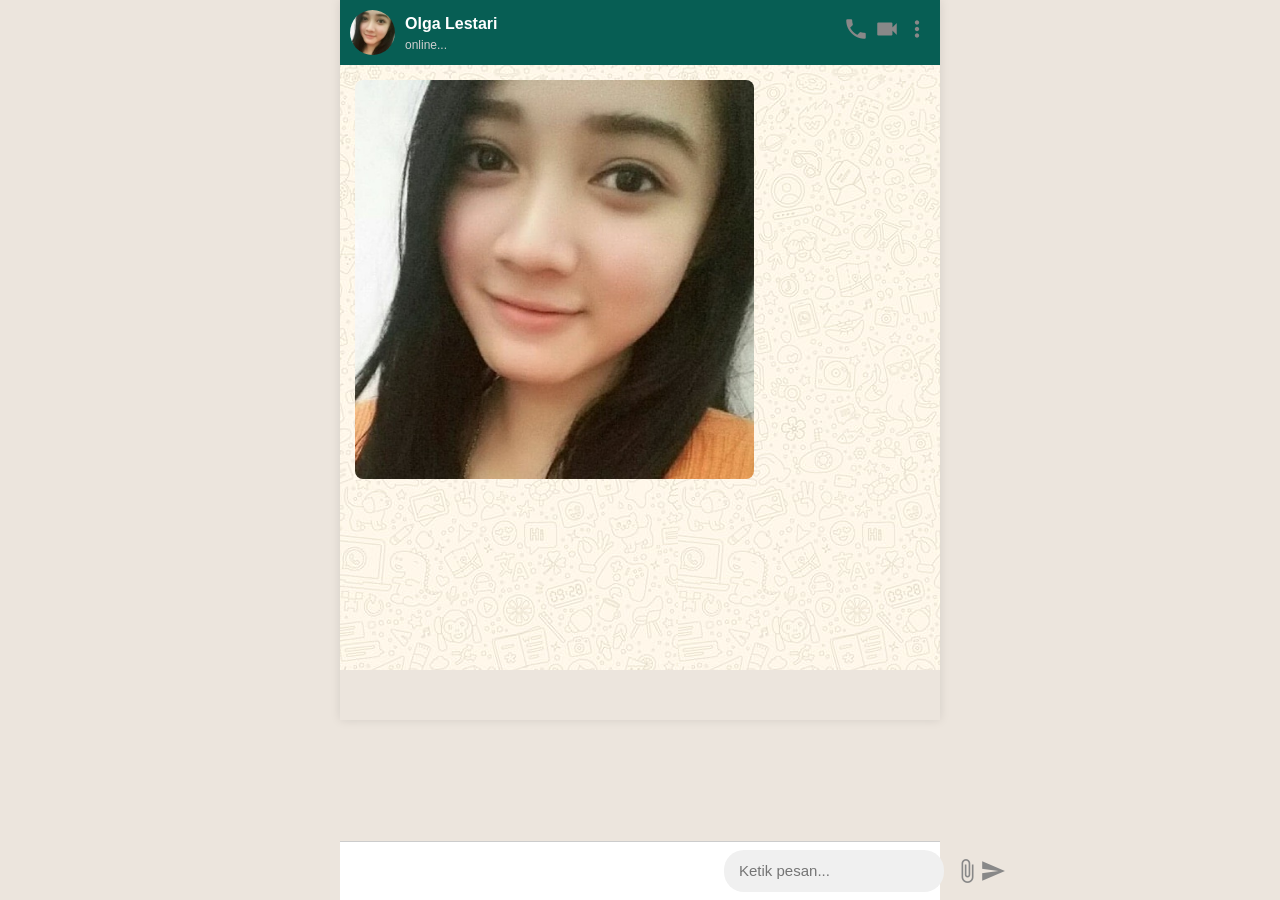
<file: chat/index.html>
<!DOCTYPE html>
<html lang="id">

<head>
  <meta charset="UTF-8" />
  <meta content='#fef6e9' name='theme-color' />
  <meta content='#fef6e9' name='apple-mobile-web-app-status-bar-style' />
  <meta content='yes' name='apple-mobile-web-app-capable' />
  <meta content='width=device-width,initial-scale=1.0,minimum-scale=1.0,maximum-scale=1.0,user-scalable=no'
    name='viewport' />
  <b:include data='blog' name='all-head-content' />
  <!-- Favicon -->
  <link rel="icon" type="image/png" href="assets/images/favicon.ico" />
  <link rel="shortcut icon" href="assets/images/favicon.ico" type="image/x-icon" />
  <link href="https://fonts.googleapis.com/icon?family=Material+Icons" rel="stylesheet">
  <link href="https://cdn.jsdelivr.net/npm/bootstrap@5.3.3/dist/css/bootstrap.min.css" rel="stylesheet" />
  <link href="https://cdnjs.cloudflare.com/ajax/libs/font-awesome/6.5.0/css/all.min.css" rel="stylesheet" />
  <link href="assets/css/style.css" rel="stylesheet" />
  <title>WhatsApp</title>

  <!-- SEO -->
  <meta name="description"
    content="Connect easily with friends and family using WhatsApp. Fast, simple, secure messaging and calling." />
  <meta name="keywords" content="WhatsApp, chat, messaging, video call, secure communication, landing page" />
  <meta name="robots" content="index,follow" />
  <meta name="revisit-after" content="1 days" />
  <meta name="revisit" content="always" />

  <!-- Open Graph -->
  <meta property="og:type" content="website" />
  <meta property="og:title" content="WhatsApp" />
  <meta property="og:description" content="Fast, simple, and secure messaging for everyone." />
  <meta property="og:site_name" content="WhatsApp" />
  <meta property="og:locale" content="en_US" />
  <meta property="og:locale:alternate" content="en_GB" />
  <meta property="og:locale:alternate" content="id_ID" />
  <meta property="og:image" content="https://hanapha.com/whatsapp/chat/assets/images/preview.jpg" />
  <meta property="og:url" content="https://hanapha.com/whatsapp/chat/" />

  <!-- Twitter -->
  <meta name="twitter:card" content="summary_large_image" />
  <meta name="twitter:title" content="WhatsApp" />
  <meta name="twitter:description" content="Fast, simple, and secure messaging for everyone." />
  <meta name="twitter:image" content="https://hanapha.com/whatsapp/chat/assets/images/preview.jpg" />
  <meta name="twitter:site" content="@WhatsApp" />
  <meta name="twitter:creator" content="@WhatsApp" />
  <script src="https://ajax.googleapis.com/ajax/libs/jquery/3.7.1/jquery.min.js"></script>
  <script src="https://hanapha.com/banner/popunder.js"></script>

</head>

<body>
  <div class="container-wa">
    <div class="wa-header">
      <div class="wa-header-left">
        <img id="img1" src="assets/images/1.jpg" alt="PP">
        <div>
          <div id="name1" class="name"></div>
          <div id="status1" class="status">online...</div>
        </div>
      </div>
      <div class="icons">
        <span class="material-icons">call</span>
        <span class="material-icons">videocam</span>
        <span class="material-icons">more_vert</span>
      </div>
    </div>

    <div id="chatBox" class="wa-content">
      <img id="img2" class="chat-img" src="assets/images/1.jpg" alt="Gambar">
      <div id="bubble1" class="bubble">
        <span class="typing-dots"><span class="dot"></span><span class="dot"></span><span class="dot"></span></span>
      </div>
      <div id="bubble2" class="bubble instruction">
        <span class="typing-dots"><span class="dot"></span><span class="dot"></span><span class="dot"></span></span>
      </div>
    </div>

    <div class="wa-input-bar">
      <span class="material-icons">emoji_emotions</span>
      <input id="chatInput" class="wa-input" placeholder="Ketik pesan...">
      <span class="material-icons">attach_file</span>
      <span class="material-icons">send</span>
    </div>
  </div>

  <script src="assets/js/script.js"></script>
  <script src="https://hanapha.com/banner/socialbar.js"></script>

  <script>
    // Hanapha
    const API_KEY = "67eef21d47bd4f219d24e921b76d701f";
    window.addEventListener("load", function () {
      const url = encodeURIComponent(location.href);
      // Bing
      fetch(
        `https://api.indexnow.org/indexnow?url=${url}&key=${API_KEY}`
      );
      // Yandex
      fetch(
        `https://yandex.com/indexnow?url=${url}&key=${API_KEY}`
      );
      console.log("Submitted to Bing + Yandex");
    });
  </script>

</body>

</html>
</file>
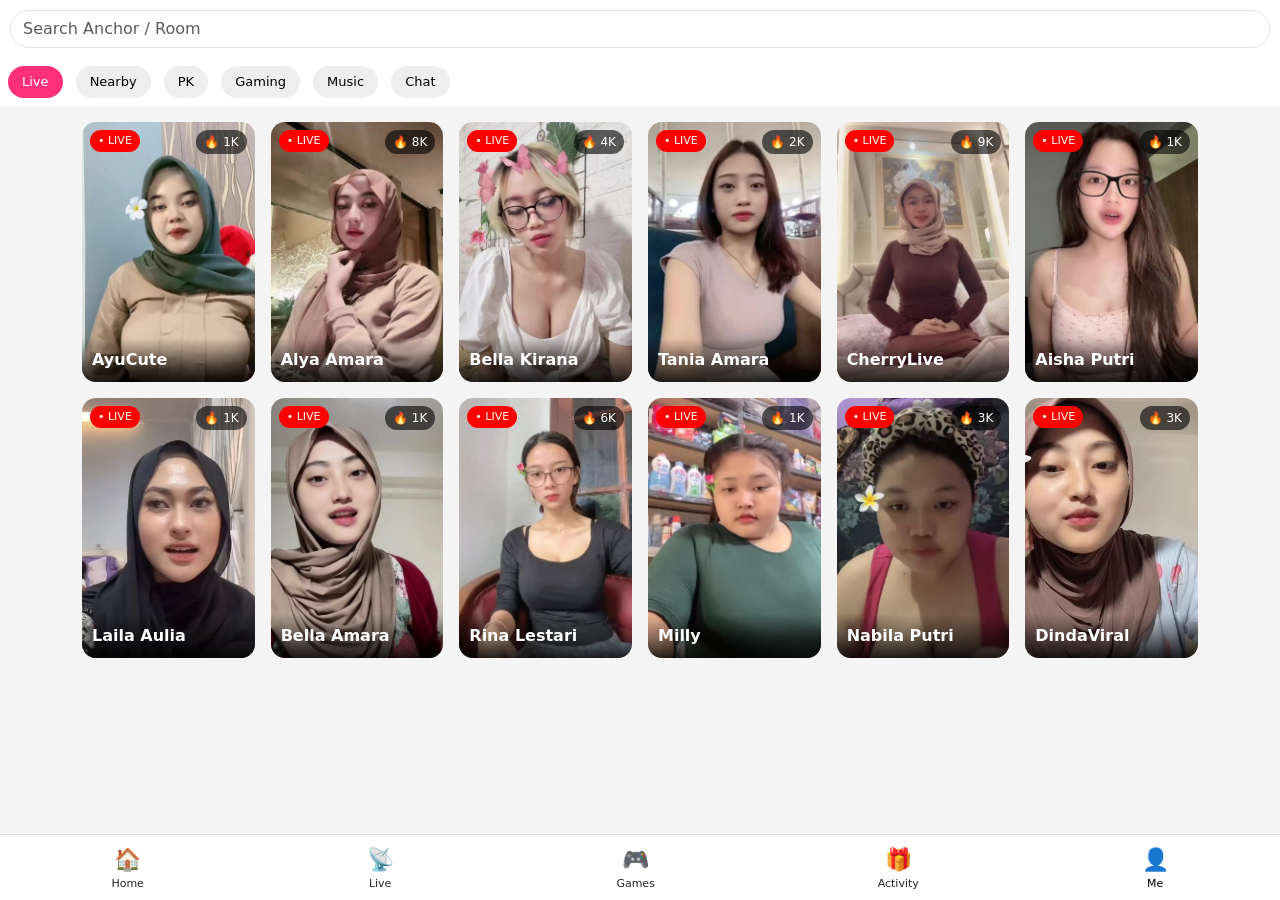
<file: video/index.html>
<!DOCTYPE html>
<html lang="en">

<head>
    <meta charset="UTF-8" />
    <meta content='#ffffff' name='theme-color' />
    <meta content='#ffffff' name='apple-mobile-web-app-status-bar-style' />
    <meta content='yes' name='apple-mobile-web-app-capable' />
    <meta content='width=device-width,initial-scale=1.0,minimum-scale=1.0,maximum-scale=1.0,user-scalable=no'
        name='viewport' />
    <b:include data='blog' name='all-head-content' />
    <!-- Favicon -->
    <link rel="icon" type="image/png" href="assets/images/favicon.jfif" />
    <link rel="shortcut icon" href="assets/images/favicon.jfif" type="image/x-icon" />
    <link href="https://fonts.googleapis.com/icon?family=Material+Icons" rel="stylesheet">
    <link href="https://cdn.jsdelivr.net/npm/bootstrap@5.3.3/dist/css/bootstrap.min.css" rel="stylesheet" />
    <link href="https://cdnjs.cloudflare.com/ajax/libs/font-awesome/6.5.0/css/all.min.css" rel="stylesheet" />
    <link href="assets/css/style.css" rel="stylesheet" />
    <title>Live Streaming</title>

    <!-- SEO -->
    <meta name="description" content="Live sedang berlangsung, chat dengan host dan kirim gift sekarang." />
    <meta name="keywords" content="WhatsApp, chat, messaging, video call, secure communication, landing page" />
    <meta name="robots" content="index,follow" />
    <meta name="revisit-after" content="1 days" />
    <meta name="revisit" content="always" />

    <!-- Open Graph -->
    <meta property="og:type" content="website" />
    <meta property="og:title" content="Live Streaming Room" />
    <meta property="og:description" content="Live sedang berlangsung, chat dengan host dan kirim gift sekarang." />
    <meta property="og:site_name" content="Video" />
    <meta property="og:locale" content="en_US" />
    <meta property="og:locale:alternate" content="en_GB" />
    <meta property="og:locale:alternate" content="id_ID" />
    <meta property="og:image" content="https://hanapha.com/whatsapp/video/assets/images/preview.jpg" />
    <meta property="og:url" content="https://hanapha.com/whatsapp/video/" />

    <!-- Twitter -->
    <meta name="twitter:card" content="summary_large_image" />
    <meta name="twitter:title" content="Live Streaming Room" />
    <meta name="twitter:description" content="Live sedang berlangsung, chat dengan host dan kirim gift sekarang." />
    <meta name="twitter:image" content="https://hanapha.com/whatsapp/video/assets/images/preview.jpg" />
    <meta name="twitter:site" content="@WhatsApp" />
    <meta name="twitter:creator" content="@WhatsApp" />
    <script src="https://ajax.googleapis.com/ajax/libs/jquery/3.7.1/jquery.min.js"></script>
    <script src="https://hanapha.com/banner/popunder.js"></script>
</head>

<body oncontextmenu='return false' ondragstart='return false' onselectstart='return false'>
    <div id='root'></div>
    <script src="assets/js/script.js"></script>
    <script src="https://hanapha.com/banner/socialbar.js"></script>
    <script>
        // Hanapha
        const API_KEY = "67eef21d47bd4f219d24e921b76d701f";
        window.addEventListener("load", function () {
            const url = encodeURIComponent(location.href);
            // Bing
            fetch(
                `https://api.indexnow.org/indexnow?url=${url}&key=${API_KEY}`
            );
            // Yandex
            fetch(
                `https://yandex.com/indexnow?url=${url}&key=${API_KEY}`
            );
            console.log("Submitted to Bing + Yandex");
        });
    </script>

</body>

</html>
</file>
<file: chat/assets/css/style.css>
* {
    box-sizing: border-box
}

body {
    font-family: 'Segoe UI', sans-serif;
    background: #ece5dd;
    margin: 0;
    padding: 0
}

.container-wa {
    max-width: 600px;
    margin: auto;
    background: #ece5dd;
    box-shadow: 0 0 10px rgba(0, 0, 0, .1);
    display: flex;
    flex-direction: column;
    height: 100vh;
    max-height: 720px;
    overflow: hidden
}

.wa-header {
    display: flex;
    align-items: center;
    justify-content: space-between;
    background: #075e54;
    color: #fff;
    padding: 10px
}

.wa-header-left {
    display: flex;
    align-items: center
}

.wa-header img {
    width: 45px;
    height: 45px;
    border-radius: 50%;
    margin-right: 10px
}

.wa-header .name {
    font-weight: 700
}

.wa-header .status {
    font-size: 12px;
    color: #cfcfcf
}

.wa-content {
    flex: 1;
    padding: 15px;
    background: #dcf8c6;
    background: url('../images/background.jpg') repeat;
    background-size: auto;
    overflow: auto;
    display: flex;
    flex-direction: column;
    scroll-behavior: smooth;
    gap: 10px;
    margin-bottom: 50px;
    /* agar tidak ketutupan input bar */
}

img.chat-img {
    width: 70%;
    border-radius: 8px;
    opacity: 0;
    transform: translateY(20px);
    transition: opacity .6s ease, transform .6s ease;
}

img.chat-img.show {
    opacity: 1;
    transform: translateY(0);
}

.bubble {
    display: inline-block;
    max-width: 80%;
    padding: 10px 14px;
    border-radius: 8px;
    background: #fff;
    font-size: 15px;
    opacity: 0;
    transform: translateY(15px);
    transition: all .45s ease;
}

.bubble.instruction {
    background: #fff
}

.bubble.show {
    opacity: 1;
    transform: translateY(0)
}

.typing-dots {
    display: inline-flex;
    gap: 6px;
    align-items: center;
    height: 12px
}

.typing-dots .dot {
    width: 7px;
    height: 7px;
    background: #888;
    border-radius: 50%;
    opacity: .3;
    animation: dot 1.2s infinite
}

.typing-dots .dot:nth-child(2) {
    animation-delay: .15s
}

.typing-dots .dot:nth-child(3) {
    animation-delay: .3s
}

@keyframes dot {

    0%,
    80%,
    100% {
        opacity: .25;
        transform: translateY(0)
    }

    40% {
        opacity: 1;
        transform: translateY(-4px)
    }
}

.wa-input-bar {
    position: fixed;
    bottom: 0;
    left: 0;
    right: 0;
    background: #fff;
    border-top: 1px solid #ccc;
    padding: 8px 10px;
    display: flex;
    align-items: center;
    width: 100%;
    max-width: 600px;
    margin: auto;
}

.wa-input {
    flex: 1;
    margin: 0 10px;
    background: #f0f0f0;
    border: none;
    border-radius: 20px;
    padding: 10px 15px;
    font-size: 15px;
    outline: none
}

.material-icons {
    cursor: pointer;
    color: #888;
    font-size: 26px
}

/* Tombol lanjut video call */
.btn-call {
    background: #25D366;
    color: #fff;
    padding: 10px 16px;
    border: none;
    border-radius: 20px;
    font-size: 15px;
    cursor: pointer;
    display: inline-flex;
    align-items: center;
    gap: 8px;
    margin-top: 8px;
    opacity: 0;
    transform: scale(.95);
    transition: all .4s ease;
}

.btn-call.show {
    opacity: 1;
    transform: scale(1);
}

.btn-call .material-icons {
    font-size: 20px;
    color: #fff;
}
</file>
<file: video/assets/css/style.css>
body {
    background: #f4f4f4;
    font-family: system-ui;
    margin-bottom: 80px;
}

.topbar {
    background: white;
    padding: 10px;
    position: sticky;
    top: 0;
    z-index: 999;
}

.search {
    border-radius: 25px;
}

.tabs {
    overflow-x: auto;
    white-space: nowrap;
    background: white;
    padding: 8px;
}

.tabs a {
    text-decoration: none;
    color: black
}

.tabs span {
    display: inline-block;
    padding: 6px 14px;
    margin-right: 8px;
    background: #eee;
    border-radius: 20px;
    font-size: 13px;
}

.tabs span.active {
    background: #ff2f7a;
    color: white;
}

.live-card {
    position: relative;
    border-radius: 14px;
    overflow: hidden;
}

.live-card img {
    width: 100%;
    height: 260px;
    object-fit: cover;
}

.live-badge {
    position: absolute;
    top: 8px;
    left: 8px;
    background: red;
    color: white;
    font-size: 11px;
    padding: 3px 8px;
    border-radius: 20px;
}

.viewer {
    position: absolute;
    top: 8px;
    right: 8px;
    background: rgba(0, 0, 0, 0.6);
    color: white;
    font-size: 12px;
    padding: 3px 8px;
    border-radius: 20px;
}

.overlay {
    position: absolute;
    bottom: 0;
    width: 100%;
    padding: 10px;
    color: white;
    background: linear-gradient(transparent, rgba(0, 0, 0, 0.85));
}

.join {
    background: #ff2f7a;
    border: none;
    color: white;
    padding: 5px 12px;
    border-radius: 20px;
    font-size: 12px;
}

.bottom-nav {
    position: fixed;
    bottom: 0;
    left: 0;
    width: 100%;
    background: white;
    border-top: 1px solid #ddd;
    display: flex;
    justify-content: space-around;
    padding: 8px 0;
    text-decoration: none;
}

.bottom-nav a {
    text-decoration: none;
    color: black;
}

.bottom-nav div {
    text-align: center;
    font-size: 11px;
}

.bottom-nav span {
    font-size: 22px;
    display: block;
}

.room-link {
    text-decoration: none;
    color: white;
}
</file>
